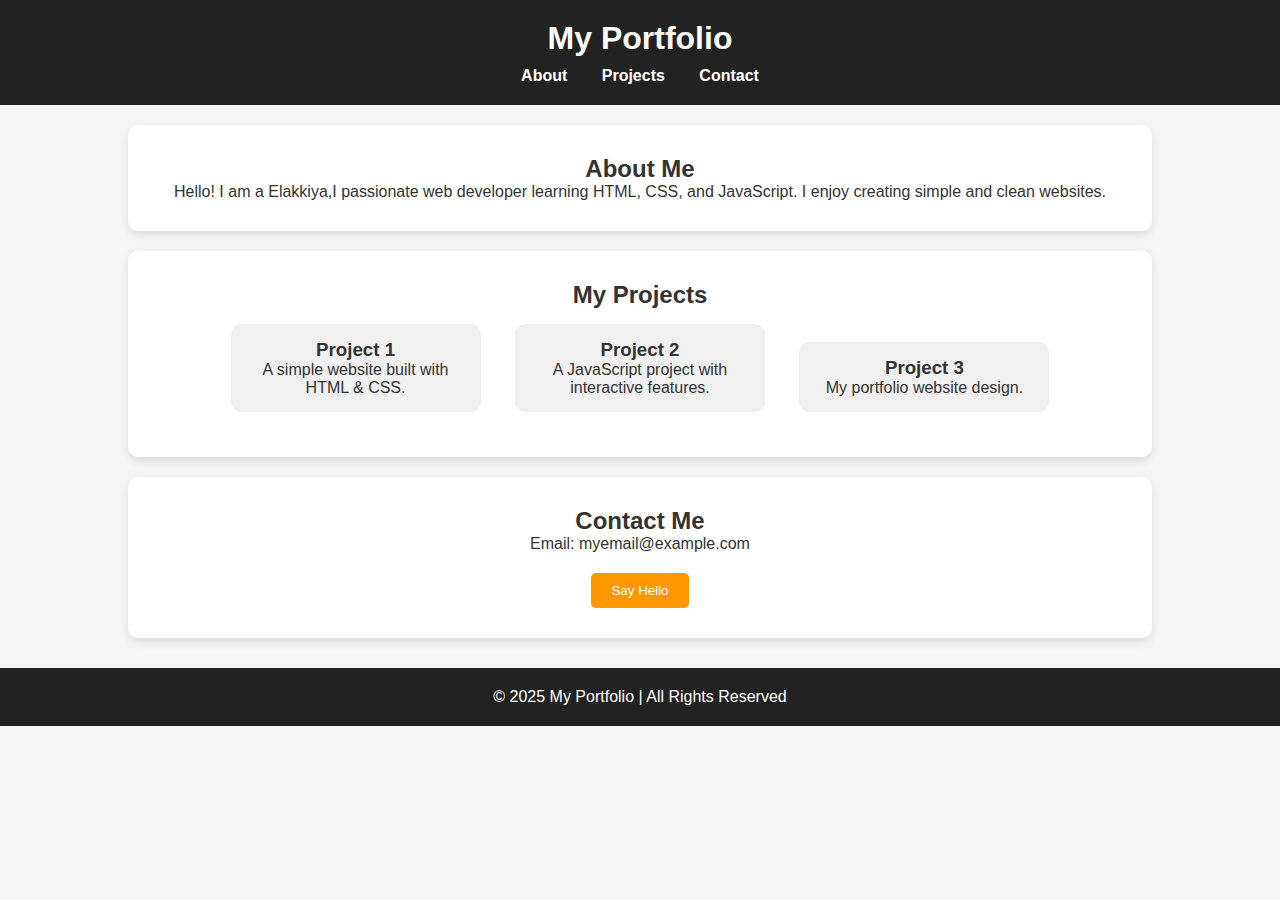
<file: index.html>
<!DOCTYPE html>
<html lang="en" >
<head>
  <meta charset="UTF-8">
  <title>My portfolio.html</title>
  <link rel="stylesheet" href="./style.css">

</head>
<body>
<!-- partial:index.partial.html -->
<!DOCTYPE html>
<html lang="en">
<head>
  <meta charset="UTF-8">
  <meta name="viewport" content="width=device-width, initial-scale=1.0">
  <title>My Portfolio</title>
  <link rel="stylesheet" href="style.css">
</head>
<body>

  <header>
    <h1>My Portfolio</h1>
    <nav>
      <a href="#about">About</a>
      <a href="#projects">Projects</a>
      <a href="#contact">Contact</a>
    </nav>
  </header>

  <section id="about" class="about">
    <h2>About Me</h2>
    <p>Hello! I am a Elakkiya,I passionate web developer learning HTML, CSS, and JavaScript. I enjoy creating simple and clean websites.</p>
  </section>

  <section id="projects" class="projects">
    <h2>My Projects</h2>
    <div class="project-card">
      <h3>Project 1</h3>
      <p>A simple website built with HTML & CSS.</p>
    </div>
    <div class="project-card">
      <h3>Project 2</h3>
      <p>A JavaScript project with interactive features.</p>
    </div>
    <div class="project-card">
      <h3>Project 3</h3>
      <p>My portfolio website design.</p>
    </div>
  </section>

  <section id="contact" class="contact">
    <h2>Contact Me</h2>
    <p>Email: myemail@example.com</p>
    <button onclick="contactAlert()">Say Hello</button>
  </section>

  <footer>
    <p>&copy; 2025 My Portfolio | All Rights Reserved</p>
  </footer>

  <script src="script.js"></script>
</body>
</html>
<!-- partial -->
  <script  src="./script.js"></script>

</body>
</html>
</file>
<file: style.css>
* {
  margin: 0;
  padding: 0;
  box-sizing: border-box;
  font-family: Arial, sans-serif;
}

body {
  background: #f5f5f5;
  color: #333;
}

header {
  background: #222;
  color: white;
  padding: 20px 50px;
  text-align: center;
}

header h1 {
  font-size: 2rem;
}

nav {
  margin-top: 10px;
}

nav a {
  color: white;
  margin: 0 15px;
  text-decoration: none;
  font-weight: bold;
}

nav a:hover {
  color: #ff9800;
}

section {
  padding: 50px;
  text-align: center;
}

.about, .projects, .contact {
  background: white;
  margin: 20px auto;
  padding: 30px;
  border-radius: 10px;
  width: 80%;
  box-shadow: 0 4px 10px rgba(0,0,0,0.1);
}

.projects .project-card {
  display: inline-block;
  width: 250px;
  margin: 15px;
  padding: 15px;
  background: #f0f0f0;
  border-radius: 10px;
  transition: transform 0.3s;
}

.projects .project-card:hover {
  transform: scale(1.05);
  background: #ddd;
}

footer {
  background: #222;
  color: white;
  text-align: center;
  padding: 20px;
  margin-top: 30px;
}

button {
  padding: 10px 20px;
  background: #ff9800;
  color: white;
  border: none;
  border-radius: 5px;
  cursor: pointer;
  margin-top: 20px;
}

button:hover {
  background: #e68900;
}
</file>
